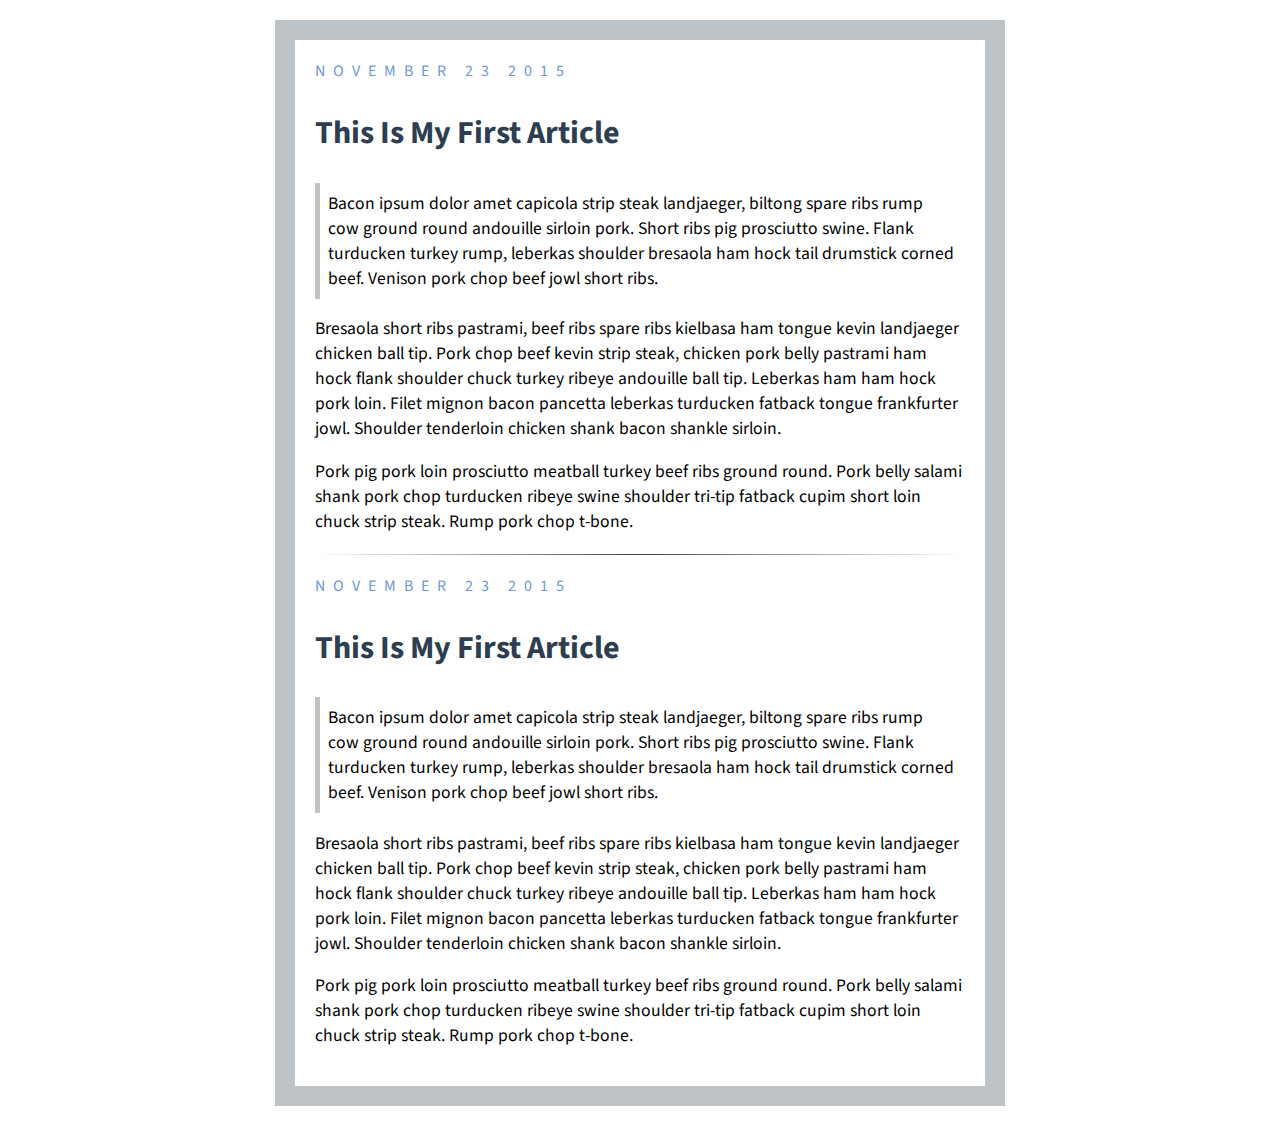
<file: index.html>
<!DOCTYPE html>
<html>

<head>
    <title>My Blog</title>
    <link href="https://fonts.googleapis.com/css2?family=Source+Sans+Pro:wght@400;700&display=swap" rel="stylesheet">
    <link rel="stylesheet" href="blog.css">
</head>

<body>

    <div class="blog">
        <div class="article">
            <span class="date">NOVEMBER 23 2015</span>
            <h2 class="title">This Is My First Article</h2>
            <p class="paragraph">
                Bacon ipsum dolor amet capicola strip steak landjaeger, biltong spare ribs rump cow ground round andouille sirloin pork. Short ribs pig prosciutto swine. Flank turducken turkey rump, leberkas shoulder bresaola ham hock tail drumstick corned beef. Venison
                pork chop beef jowl short ribs.
            </p>
            <p class="paragraph">
                Bresaola short ribs pastrami, beef ribs spare ribs kielbasa ham tongue kevin landjaeger chicken ball tip. Pork chop beef kevin strip steak, chicken pork belly pastrami ham hock flank shoulder chuck turkey ribeye andouille ball tip. Leberkas ham ham hock
                pork loin. Filet mignon bacon pancetta leberkas turducken fatback tongue frankfurter jowl. Shoulder tenderloin chicken shank bacon shankle sirloin.
            </p>
            <p class="paragraph">
                Pork pig pork loin prosciutto meatball turkey beef ribs ground round. Pork belly salami shank pork chop turducken ribeye swine shoulder tri-tip fatback cupim short loin chuck strip steak. Rump pork chop t-bone.
            </p>
        </div>
        <hr>
        <div class="article">
            <span class="date">NOVEMBER 23 2015</span>
            <h2 class="title">This Is My First Article</h2>
            <p class="paragraph">
                Bacon ipsum dolor amet capicola strip steak landjaeger, biltong spare ribs rump cow ground round andouille sirloin pork. Short ribs pig prosciutto swine. Flank turducken turkey rump, leberkas shoulder bresaola ham hock tail drumstick corned beef. Venison
                pork chop beef jowl short ribs.
            </p>
            <p class="paragraph">
                Bresaola short ribs pastrami, beef ribs spare ribs kielbasa ham tongue kevin landjaeger chicken ball tip. Pork chop beef kevin strip steak, chicken pork belly pastrami ham hock flank shoulder chuck turkey ribeye andouille ball tip. Leberkas ham ham hock
                pork loin. Filet mignon bacon pancetta leberkas turducken fatback tongue frankfurter jowl. Shoulder tenderloin chicken shank bacon shankle sirloin.
            </p>
            <p class="paragraph">
                Pork pig pork loin prosciutto meatball turkey beef ribs ground round. Pork belly salami shank pork chop turducken ribeye swine shoulder tri-tip fatback cupim short loin chuck strip steak. Rump pork chop t-bone.
            </p>
        </div>
    </div>

</body>

</html>
</file>
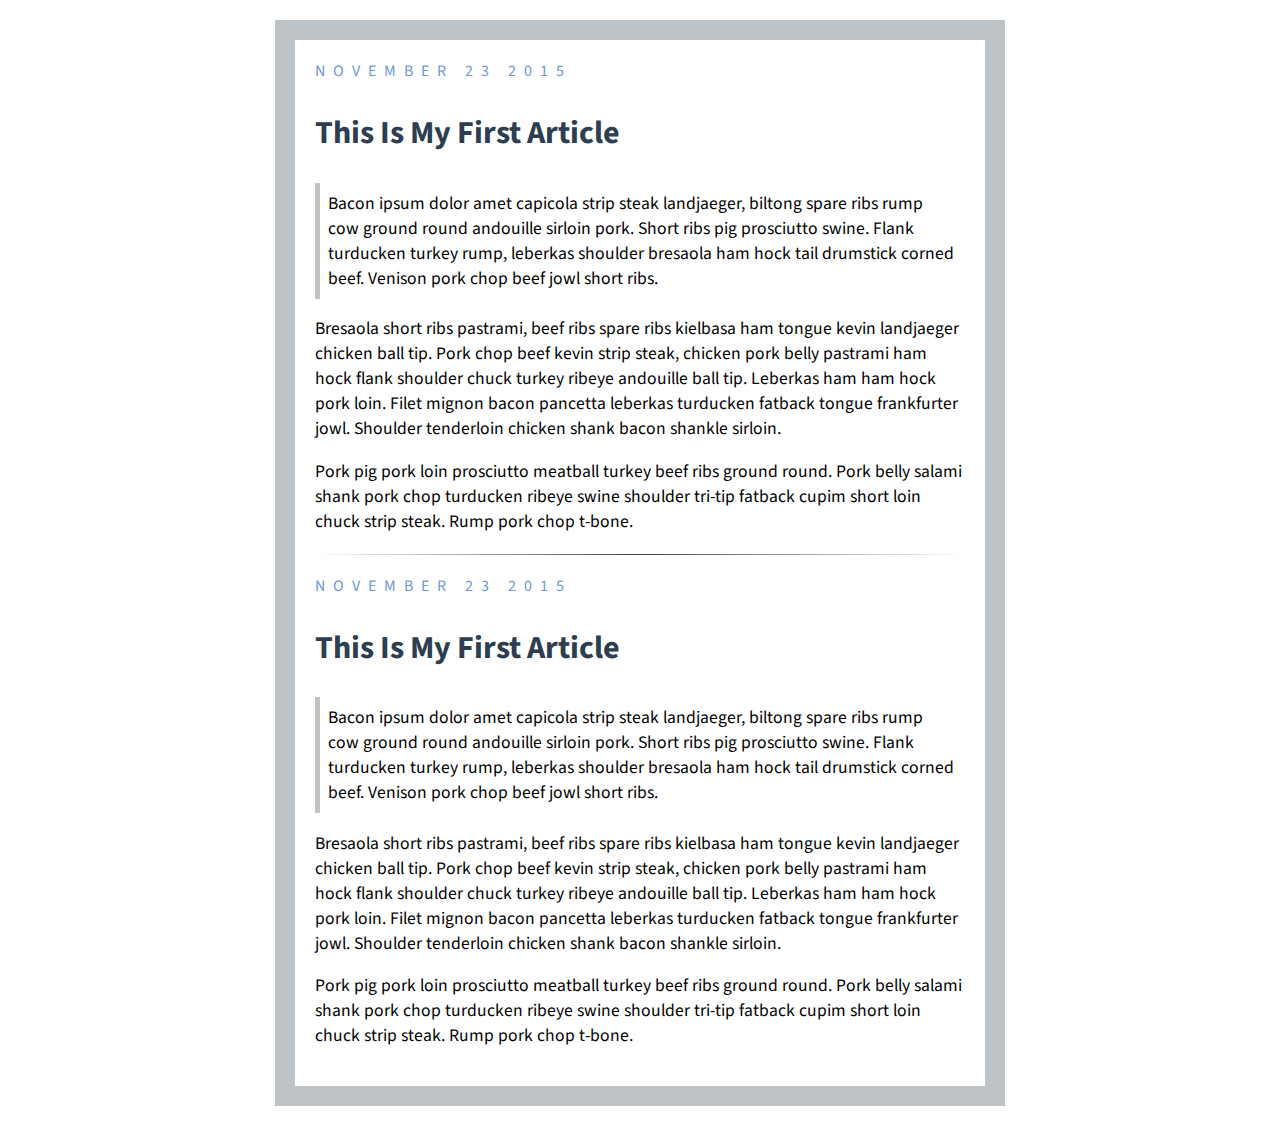
<file: blog.html>
<!DOCTYPE html>
<html>

<head>
    <title>My Blog</title>
    <link href="https://fonts.googleapis.com/css2?family=Source+Sans+Pro:wght@400;700&display=swap" rel="stylesheet">
    <link rel="stylesheet" href="blog.css">
</head>

<body>

    <div class="blog">
        <div class="article">
            <span class="date">NOVEMBER 23 2015</span>
            <h2 class="title">This Is My First Article</h2>
            <p class="paragraph">
                Bacon ipsum dolor amet capicola strip steak landjaeger, biltong spare ribs rump cow ground round andouille sirloin pork. Short ribs pig prosciutto swine. Flank turducken turkey rump, leberkas shoulder bresaola ham hock tail drumstick corned beef. Venison
                pork chop beef jowl short ribs.
            </p>
            <p class="paragraph">
                Bresaola short ribs pastrami, beef ribs spare ribs kielbasa ham tongue kevin landjaeger chicken ball tip. Pork chop beef kevin strip steak, chicken pork belly pastrami ham hock flank shoulder chuck turkey ribeye andouille ball tip. Leberkas ham ham hock
                pork loin. Filet mignon bacon pancetta leberkas turducken fatback tongue frankfurter jowl. Shoulder tenderloin chicken shank bacon shankle sirloin.
            </p>
            <p class="paragraph">
                Pork pig pork loin prosciutto meatball turkey beef ribs ground round. Pork belly salami shank pork chop turducken ribeye swine shoulder tri-tip fatback cupim short loin chuck strip steak. Rump pork chop t-bone.
            </p>
        </div>
        <hr>
        <div class="article">
            <span class="date">NOVEMBER 23 2015</span>
            <h2 class="title">This Is My First Article</h2>
            <p class="paragraph">
                Bacon ipsum dolor amet capicola strip steak landjaeger, biltong spare ribs rump cow ground round andouille sirloin pork. Short ribs pig prosciutto swine. Flank turducken turkey rump, leberkas shoulder bresaola ham hock tail drumstick corned beef. Venison
                pork chop beef jowl short ribs.
            </p>
            <p class="paragraph">
                Bresaola short ribs pastrami, beef ribs spare ribs kielbasa ham tongue kevin landjaeger chicken ball tip. Pork chop beef kevin strip steak, chicken pork belly pastrami ham hock flank shoulder chuck turkey ribeye andouille ball tip. Leberkas ham ham hock
                pork loin. Filet mignon bacon pancetta leberkas turducken fatback tongue frankfurter jowl. Shoulder tenderloin chicken shank bacon shankle sirloin.
            </p>
            <p class="paragraph">
                Pork pig pork loin prosciutto meatball turkey beef ribs ground round. Pork belly salami shank pork chop turducken ribeye swine shoulder tri-tip fatback cupim short loin chuck strip steak. Rump pork chop t-bone.
            </p>
        </div>
    </div>

</body>

</html>
</file>
<file: blog.css>
body {
    font-family: 'Source Sans Pro', sans-serif;
}

.blog {
    margin: 20px auto;
    max-width: 650px;
    width: 80%;
    border: 20px solid #BDC3C7;
    padding: 20px;
}

.blog .article .date {
    color: #6F98DB;
    letter-spacing: 0.5rem;
    display: block;
    margin-bottom: 28px;
}

.blog .article .title {
    color: #2C3E50;
    font-weight: 700;
    font-size: 2em
}

.blog .article .paragraph:first-of-type {
    border-left: 5px solid #BDC3C7;
    padding: 8px;
}

.blog .article p {
    font-size: 1.1em;
}

hr {
    border: 0;
    height: 1px;
    background-image: linear-gradient(to right, rgba(0, 0, 0, 0), rgba(0, 0, 0, 0.75), rgba(0, 0, 0, 0));
    margin: 20px 0;
}
</file>
